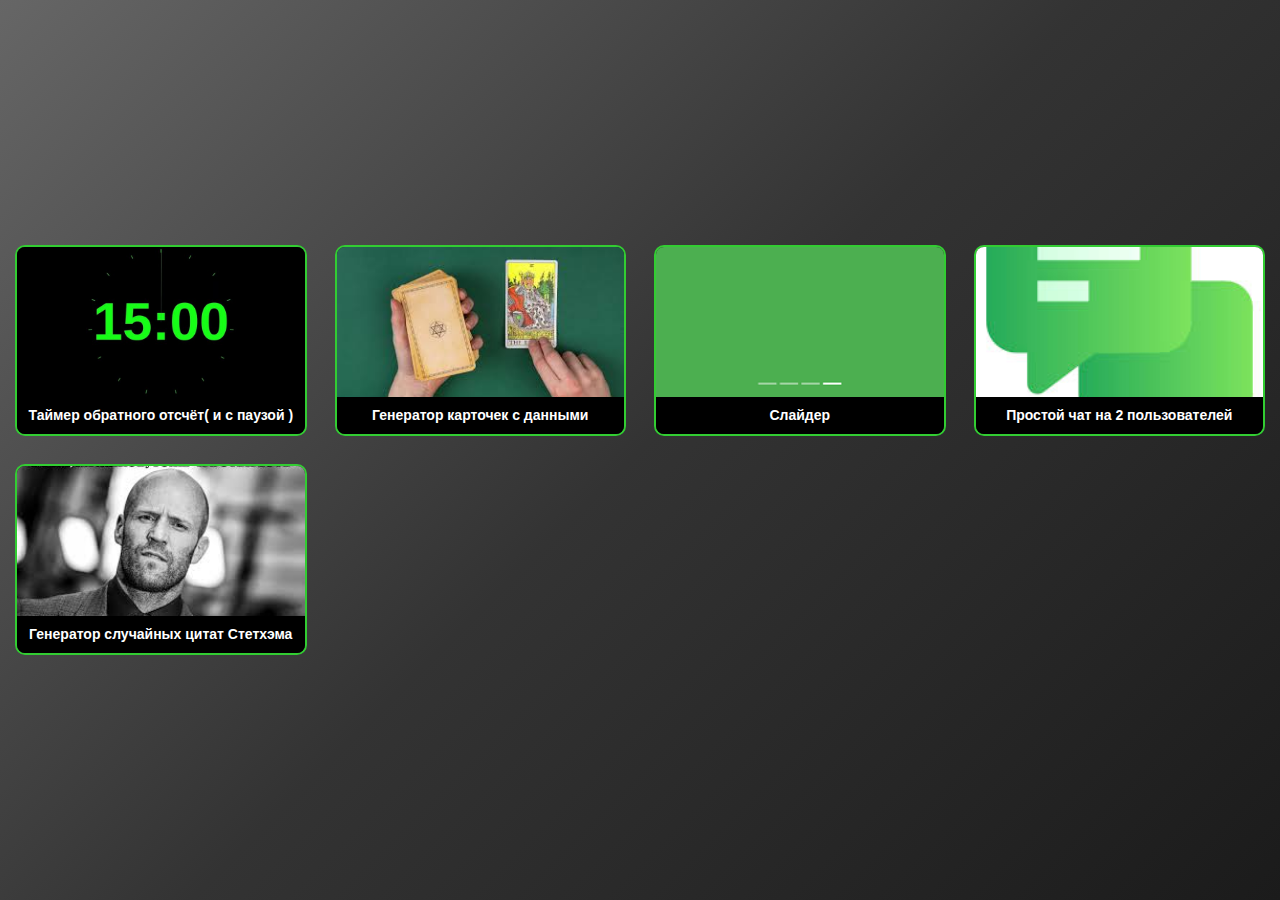
<file: index.html>
<!DOCTYPE html>
<html lang="ru">
<head>
    <meta charset="UTF-8">
    <meta name="viewport" content="width=device-width, initial-scale=1.0">
    <title>Меню</title>
    <link rel="stylesheet" href="css/reset.css">
    <link rel="stylesheet" href="css/styles.css">
</head>
<body>
    <div class="wrapper">
        <div class="container">
            <div class="block-wrap">
                <div class="block">
                    <a class="link" href="pages/page1.html">
                        <img src="images/timer.jpg" alt="Предпоказ" class="image">
                        <div class="description">
                            <p>Таймер обратного отсчёт( и с паузой )</p>
                        </div>
                    </a>
                </div>
                <div class="block">
                    <a class="link" href="pages/page2.html">
                        <img src="images/card.jpg" alt="Предпоказ" class="image">
                        <div class="description">
                            <p>Генератор карточек с данными</p>
                        </div>
                    </a>
                </div>
                <div class="block">
                    <a class="link" href="pages/page3.html">
                        <img src="images/slider.png" alt="Предпоказ" class="image">
                        <div class="description">
                            <p>Слайдер</p>
                        </div>
                    </a>
                </div>
                <div class="block">
                    <a class="link" href="pages/page4.html">
                        <img src="images/chat.png" alt="Предпоказ" class="image">
                        <div class="description">
                            <p>Простой чат на 2 пользователей</p>
                        </div>
                    </a>
                </div>
                <div class="block">
                    <a class="link" href="pages/page5.html">
                        <img src="images/stet.jpg" alt="Предпоказ" class="image">
                        <div class="description">
                            <p>Генератор случайных цитат Стетхэма</p>
                        </div>
                    </a>
                </div>
            </div>
        </div>
    </div>
</body>
</html>
</file>
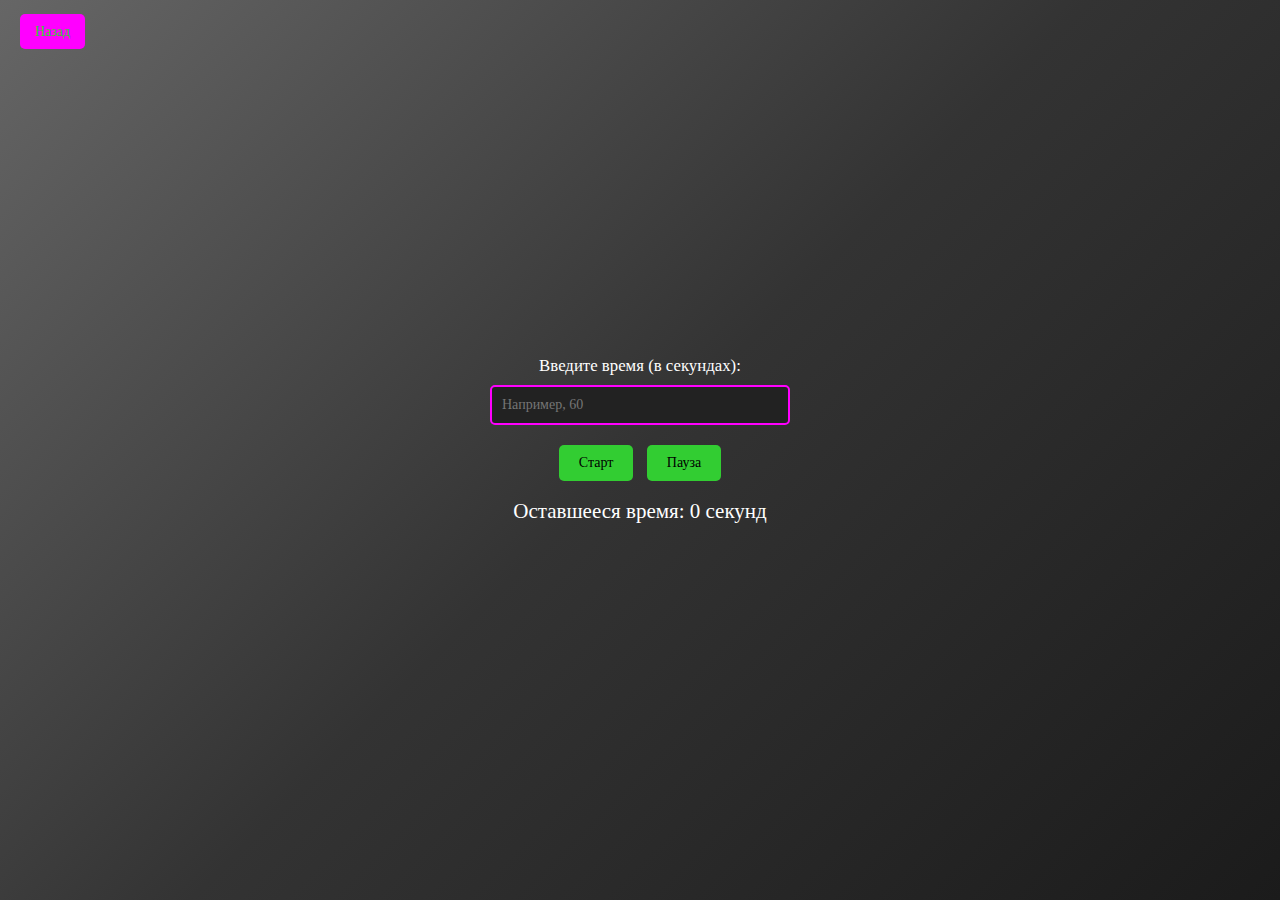
<file: pages/page1.html>
<!DOCTYPE html>
<html lang="ru">
<head>
    <meta charset="UTF-8">
    <meta name="viewport" content="width=device-width, initial-scale=1.0">
    <title>Таймер</title>
    <link rel="stylesheet" href="../css/reset.css">
    <link rel="stylesheet" href="../css/page1.css">
</head>
<body>
    <div class="wrapper">
        <div class="container">
            <header class="header">
                <a href="../index.html" class="header__back-button">Назад</a>
            </header>
            <main class="timer">
                <div class="timer__input-group">
                    <label for="timeInput" class="timer__label">Введите время (в секундах):</label>
                    <input type="number" id="timeInput" class="timer__input" placeholder="Например, 60">
                </div>
                <button class="button timer__start-button">Старт</button>
                <button class="button timer__pause-button">Пауза</button>
                <div class="timer__display">Оставшееся время: <span id="timeDisplay">0</span> секунд</div>
                <div class="timer__message"></div>
            </main>
        </div>
    </div>
    <script src="../js/script_page1.js"></script>
</body>
</html>
</file>
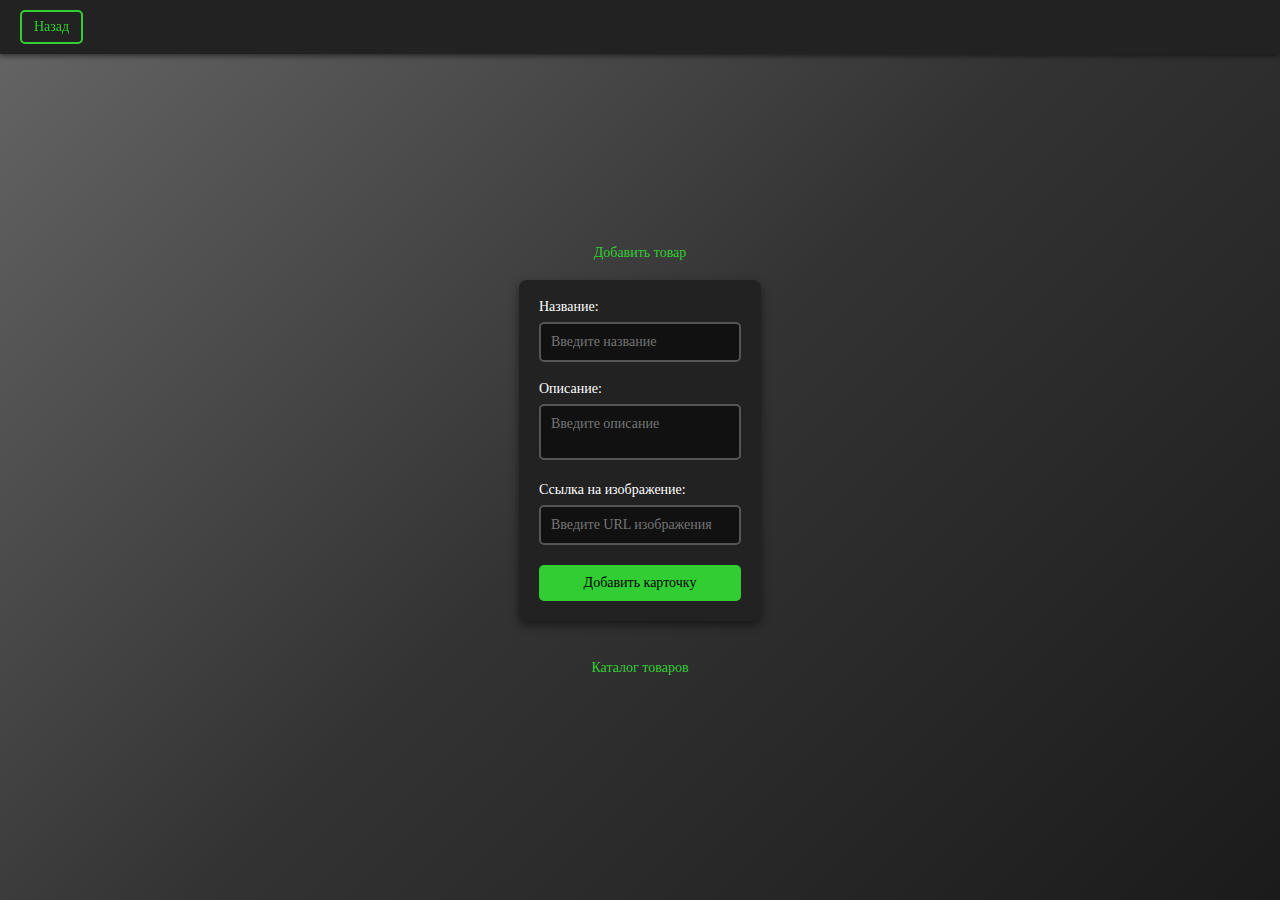
<file: pages/page2.html>
<!DOCTYPE html>
<html lang="ru">
<head>
    <meta charset="UTF-8">
    <meta name="viewport" content="width=device-width, initial-scale=1.0">
    <title>Генератор карточек</title>
    <link rel="stylesheet" href="../css/reset.css">
    <link rel="stylesheet" href="../css/page2.css">
</head>
<body>
    <div class="wrapper">
        <header class="header">
            <a href="../index.html" class="header__back-button">Назад</a>
        </header>
        <main class="catalog">
            <div class="container">
                <section class="catalog__form-section">
                    <h1 class="catalog__title">Добавить товар</h1>
                    <form class="catalog__form" id="addCardForm">
                        <div class="catalog__form-group">
                            <label for="titleInput" class="catalog__label">Название:</label>
                            <input type="text" id="titleInput" class="catalog__input" placeholder="Введите название" required>
                        </div>
                        <div class="catalog__form-group">
                            <label for="descriptionInput" class="catalog__label">Описание:</label>
                            <textarea id="descriptionInput" class="catalog__textarea" placeholder="Введите описание" required></textarea>
                        </div>
                        <div class="catalog__form-group">
                            <label for="imageInput" class="catalog__label">Ссылка на изображение:</label>
                            <input type="url" id="imageInput" class="catalog__input" placeholder="Введите URL изображения" required>
                        </div>
                        <button type="submit" class="catalog__submit-button">Добавить карточку</button>
                    </form>
                </section>
                <section class="catalog__cards">
                    <h2 class="catalog__subtitle">Каталог товаров</h2>
                    <div class="catalog__card-list" id="cardList">
                        <!--+ Карточки будут добавляться сюда -->
                    </div>
                </section>
            </div>
        </main>
    </div>
    <script src="../js/script_page2.js"></script>
</body>
</html>
</file>
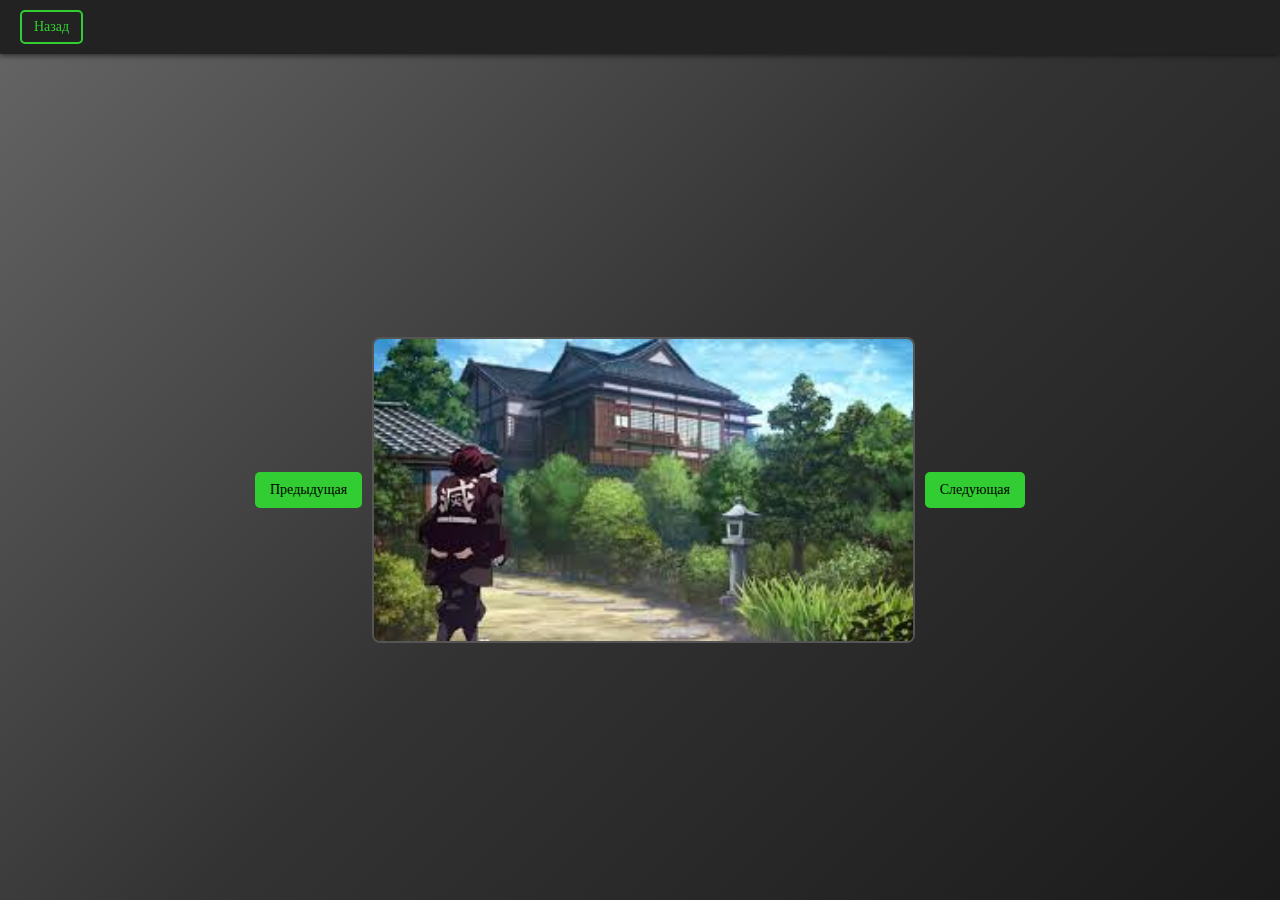
<file: pages/page3.html>
<!DOCTYPE html>
<html lang="ru">
<head>
    <meta charset="UTF-8">
    <meta name="viewport" content="width=device-width, initial-scale=1.0">
    <title>Слайдер</title>
    <link rel="stylesheet" href="../css/reset.css">
    <link rel="stylesheet" href="../css/page3.css">
</head>
<body>
    <div class="wrapper">
        <header class="header">
            <a href="../index.html" class="header__back-button">Назад</a>
        </header>
        <main class="slider">
            <div class="container">
                <div class="slider__container">
                    <button class="slider__button slider__button--prev">Предыдущая</button>
                    <div class="slider__frame">
                        <img src="../images/slide_1.jpg" alt="Фото 1" class="slider__image">
                        <img src="../images/slide_2.jpg" alt="Фото 2" class="slider__image">
                        <img src="../images/slide_3.jpg" alt="Фото 3" class="slider__image">
                    </div>
                    <button class="slider__button slider__button--next">Следующая</button>
                </div>
            </div>
        </main>
    </div>
    <script src="../js/script_page3.js"></script>
</body>
</html>
</file>
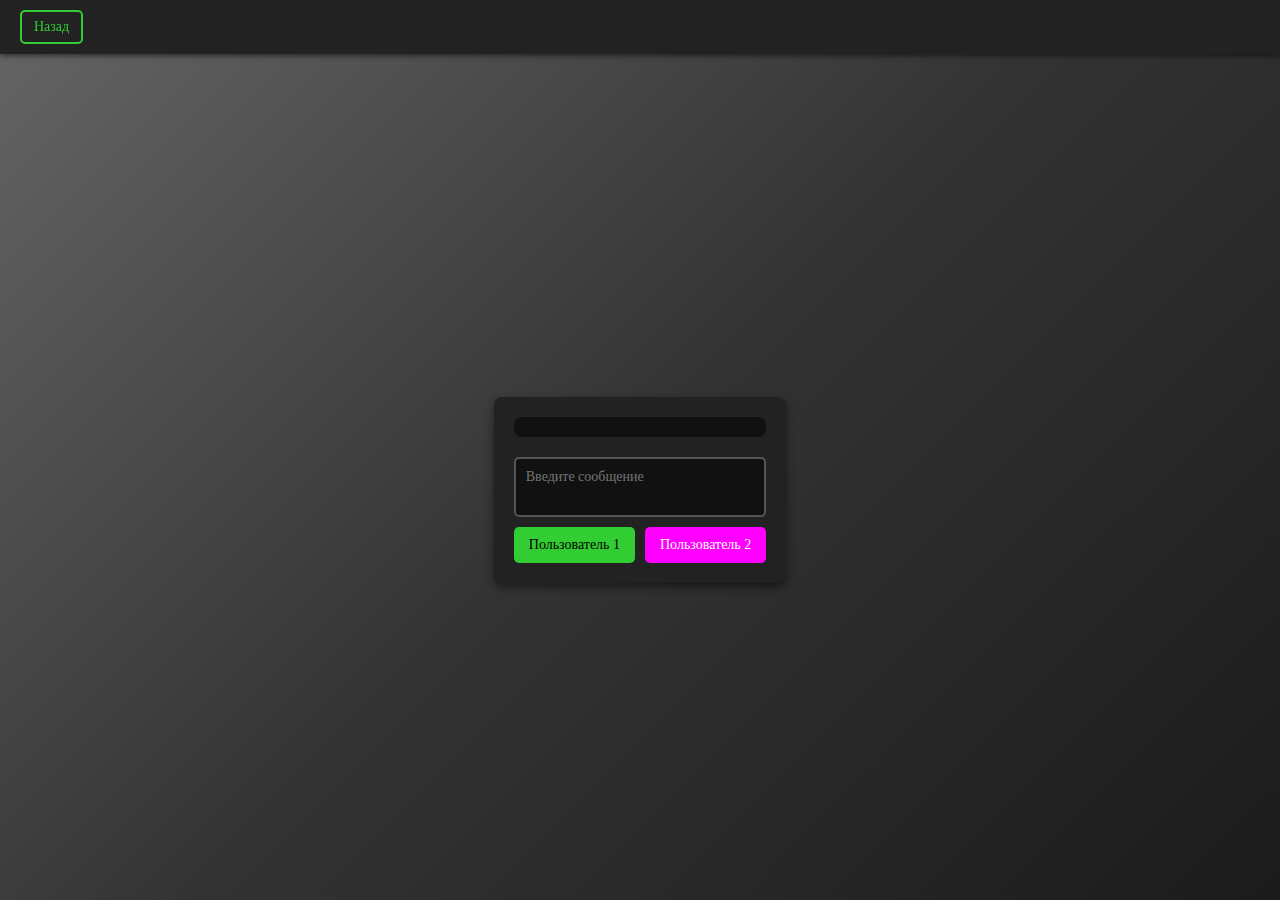
<file: pages/page4.html>
<!DOCTYPE html>
<html lang="ru">
    <head>
        <meta charset="UTF-8">
        <meta name="viewport" content="width=device-width, initial-scale=1.0">
        <title>Чат</title>
        <link rel="stylesheet" href="../css/reset.css">
        <link rel="stylesheet" href="../css/page4.css">
    </head>
<body>
    <div class="wrapper">
        <header class="header">
            <a href="../index.html" class="header__back-button">Назад</a>
        </header>
        <main class="chat">
            <div class="conteiner">
                <section class="chat__container">
                    <div class="chat__messages" id="chatMessages">
                        <!--+ Сообщения будут добавляться здесь -->
                    </div>
                    <div class="chat__input-group">
                        <textarea class="chat__input" id="messageInput" placeholder="Введите сообщение"></textarea>
                        <div class="chat__buttons">
                            <button class="chat__button chat__button--user1" id="user1Button">Пользователь 1</button>
                            <button class="chat__button chat__button--user2" id="user2Button">Пользователь 2</button>
                        </div>
                    </div>
                </section>
            </div>
        </main>
    </div>
    <script src="../js/script_page4.js"></script>
</body>
</html>
</file>
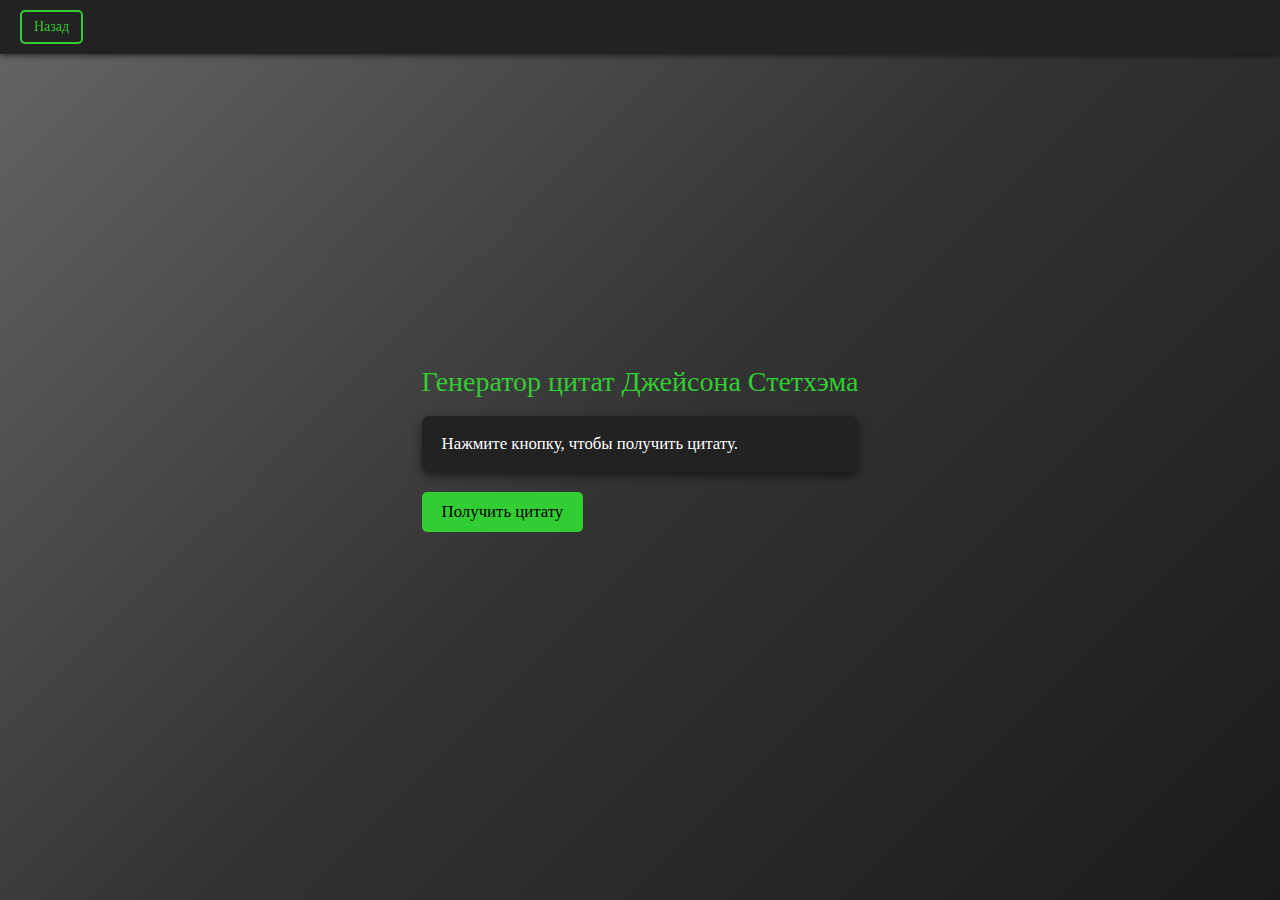
<file: pages/page5.html>
<!DOCTYPE html>
<html lang="ru">
    <head>
        <meta charset="UTF-8">
        <meta name="viewport" content="width=device-width, initial-scale=1.0">
        <title>Цитаты</title>
        <link rel="stylesheet" href="../css/reset.css">
        <link rel="stylesheet" href="../css/page5.css">
    </head>
<body>
    <div class="wrapper">
        <header class="header">
            <a href="../index.html" class="header__back-button">Назад</a>
        </header>
        <main class="chat">
            <div class="container">
                <h1 class="quotes__title">Генератор цитат Джейсона Стетхэма</h1>
                <div class="quotes__display">
                    <p class="quotes__text" id="quoteText">Нажмите кнопку, чтобы получить цитату.</p>
                </div>
                <button class="quotes__button" id="getQuoteButton">Получить цитату</button>
            </div>
        </main>
    <script src="../js/script_page5.js"></script>
</body>
</html>
</file>
<file: css/styles.css>
body {
    min-height: 100%;
    font-family: Arial, sans-serif;
}

.block-wrap {
    display: grid;
    grid-template-columns: repeat(auto-fit, minmax(250px, 1fr));
    gap: 28px;
}

.block {
    width: 100%;
    background-color: #222;
    border: 2px solid #32CD32;
    border-radius: 10px;
    overflow: hidden;
    display: flex;
    flex-direction: column;
    transition: transform 0.3s ease, border-color 0.3s ease;
    cursor: pointer;
    line-height: 1.2;
}
.block:hover {
    transform: scale(1.05);
    border-color: #FF00FF;
}

.block .link {
    height: 100%;
    display: flex;
    flex-direction: column;
    text-decoration: none;
    color: inherit;
}

.image {
    height: 150px;
    object-fit: cover;
    background-size: cover;
    background-position: center;
    transition: filter 0.3s ease;
    position: relative;
}
.block:hover > .link:after {
    content: 'Вперёд!';
    font-size: clamp(14px, 2vw, 25px);
    color: #FF00FF;
    font-weight: 700;
    transition: 0.3s;
    position: absolute;
    top: calc(50% - 30px);
    transform: translateY(-50%);
    left: 50%;
    transform: translateX(-50%);
}
.block:hover .image {
    filter: blur(4px);
}

.description {
    background-color: #000;
    text-align: center;
    padding: 10px;
    color: #fff;
    transition: background-color 0.3s ease, color 0.3s ease;
    font-size: 1rem;
    font-weight: bold;
    flex-grow: 1;
    display: flex;
    justify-content: center;
    align-items: center;
}
.block:hover .description {
    background-color: #FF00FF;
    color: #ffffff;
}
</file>
<file: css/page1.css>
/*+ базовые стили: */
.button {
    background-color: #32cd32;
    color: #000;
    padding: 10px 20px;
    font-size: 1rem;
    border: none;
    border-radius: 5px;
    cursor: pointer;
    transition: background-color 0.3s ease, color 0.3s ease;
}
.button:hover {
    background-color: #ff00ff;
    color: #fff;
}

.header {
    position: absolute;
    top: 25px;
    left: 20px;
}
.header__back-button {
    background-color: #ff00ff;
    color: #32cd32;
    text-decoration: none;
    padding: 10px 15px;
    border-radius: 5px;
    font-size: 1rem;
    transition: background-color 0.3s ease, color 0.3s ease;
}
.header__back-button:hover {
    background-color: #32cd32;
    color: #ff00ff;
}

.timer {
    text-align: center;
}

.timer__input-group {
    margin-bottom: 20px;
}

.timer__label {
    display: block;
    margin-bottom: 10px;
    font-size: 1.2rem;
}

.timer__input {
    width: 100%;
    max-width: 300px;
    padding: 10px;
    font-size: 1rem;
    border: 2px solid #ff00ff;
    border-radius: 5px;
    background-color: #222;
    color: #fff;
    outline: none;
    transition: border-color 0.3s ease;
}
.timer__input:focus {
    border-color: #32cd32;
}

.timer__start-button {
    margin-right: 10px;
}

.timer__display {
    margin: 20px 0;
    font-size: 1.5rem;
}

.timer__message {
    margin-top: 10px;
    font-size: 1.2rem;
    color: #ff0000;
}
</file>
<file: css/page2.css>
/*+ Header: */
.header {
    width: 100%;
    background-color: #222;
    box-shadow: 0 2px 5px rgba(0, 0, 0, 0.5);
    padding: 10px 20px;
    position: fixed;
    top: 0;
    left: 0;
    z-index: 10;
}
.header__back-button {
    width: fit-content;
    color: #32cd32;
    text-decoration: none;
    font-size: 1rem;
    display: block;
    border: 2px solid #32cd32;
    border-radius: 5px;
    transition: all 0.3s ease;
    padding: 8px 12px;
}
.header__back-button:hover {
    background-color: #ff00ff;
    border-color: #ff00ff;
    color: #000;
}

/*+ Catalog: */
.catalog {
    margin-top: 80px;
    padding: 20px;
}

.catalog__form-section,
.catalog__cards {
    margin-bottom: 40px;
}

.catalog__title,
.catalog__subtitle {
    text-align: center;
    margin-bottom: 20px;
    color: #32cd32;
}

.catalog__form {
    max-width: 500px;
    margin: 0 auto;
    padding: 20px;
    background-color: #222;
    border-radius: 8px;
    box-shadow: 0 4px 10px rgba(0, 0, 0, 0.5);
}

.catalog__form-group {
    margin-bottom: 20px;
}

.catalog__label {
    display: block;
    margin-bottom: 8px;
}

.catalog__textarea {
    resize: none;
}

.catalog__input,
.catalog__textarea {
    width: 100%;
    padding: 10px;
    font-size: 1rem;
    border: 2px solid #555;
    border-radius: 5px;
    background-color: #111;
    color: #fff;
    outline: none;
    transition: border-color 0.3s ease;
}
.catalog__input:focus,
.catalog__textarea:focus {
    border-color: #32cd32;
}

.catalog__submit-button {
    display: block;
    width: 100%;
    padding: 10px 15px;
    font-size: 1rem;
    color: #000;
    background-color: #32cd32;
    border: none;
    border-radius: 5px;
    cursor: pointer;
    transition: background-color 0.3s ease, color 0.3s ease;
}
.catalog__submit-button:hover {
    background-color: #ff00ff;
    color: #fff;
}

/*+ Cards: */
.catalog__card-list {
    display: grid;
    grid-template-columns: repeat(auto-fit, minmax(250px, 1fr));
    gap: 20px;
}

.catalog__card {
    background-color: #222;
    border-radius: 8px;
    box-shadow: 0 4px 10px rgba(0, 0, 0, 0.5);
    overflow: hidden;
    display: flex;
    flex-direction: column;
    text-align: center;
}

.catalog__card img {
    width: 100%;
    height: 150px;
    object-fit: cover;
}

.catalog__card-title {
    font-size: 1.2rem;
    margin: 10px 0;
    color: #32cd32;
}

.catalog__card-description {
    padding: 10px;
    color: #ccc;
    font-size: 0.9rem;
}
</file>
<file: css/page3.css>
/*+ Header: */
.header {
    width: 100%;
    background-color: #222;
    box-shadow: 0 2px 5px rgba(0, 0, 0, 0.5);
    padding: 10px 20px;
    position: fixed;
    top: 0;
    left: 0;
    z-index: 10;
}

.header__back-button {
    width: fit-content;
    color: #32cd32;
    text-decoration: none;
    font-size: 1rem;
    display: block;
    border: 2px solid #32cd32;
    border-radius: 5px;
    transition: all 0.3s ease;
    padding: 8px 12px;
}
.header__back-button:hover {
    background-color: #ff00ff;
    border-color: #ff00ff;
    color: #000;
}

/*+ Slider: */
.slider {
    margin-top: 80px;
    width: 90%;
    max-width: 800px;
    position: relative;
}

.slider__container {
    display: flex;
    align-items: center;
    justify-content: space-between;
}

.slider__button {
    background-color: #32cd32;
    color: #000;
    border: none;
    border-radius: 5px;
    padding: 10px 15px;
    font-size: 1rem;
    cursor: pointer;
    transition: background-color 0.3s ease, color 0.3s ease;
}
.slider__button:hover {
    background-color: #ff00ff;
    color: #fff;
}

.slider__button--prev {
    margin-right: 10px;
}
.slider__button--next {
    margin-left: 10px;
}

.slider__frame {
    width: 100%;
    overflow: hidden;
    position: relative;
    border: 2px solid #555;
    border-radius: 8px;
}

.slider__image {
    width: 100%;
    height: auto;
    display: none;
    transition: opacity 0.5s ease;
}
.slider__image--active {
    display: block;
    opacity: 1;
}
</file>
<file: css/page4.css>
/*+ Header: */
.header {
    width: 100%;
    background-color: #222;
    padding: 10px 20px;
    box-shadow: 0 2px 5px rgba(0, 0, 0, 0.5);
    position: fixed;
    top: 0;
    left: 0;
    z-index: 10;
}

.header__back-button {
    width: fit-content;
    color: #32cd32;
    text-decoration: none;
    font-size: 1rem;
    display: block;
    border: 2px solid #32cd32;
    border-radius: 5px;
    transition: all 0.3s ease;
    padding: 8px 12px;
}
.header__back-button:hover {
    background-color: #ff00ff;
    border-color: #ff00ff;
    color: #000;
}

/*+ Chat: */
.chat {
    margin-top: 80px;
    padding: 20px;
    display: flex;
    justify-content: center;
}

.chat__container {
    width: 100%;
    max-width: 600px;
    background-color: #222;
    border-radius: 8px;
    padding: 20px;
    box-shadow: 0 4px 10px rgba(0, 0, 0, 0.5);
    display: flex;
    flex-direction: column;
}

.chat__messages {
    flex-grow: 1;
    overflow-y: auto;
    max-height: 400px;
    margin-bottom: 20px;
    padding: 10px;
    background-color: #111;
    border-radius: 8px;
    display: flex;
    flex-direction: column;
    gap: 10px;
}
.chat__message {
    padding: 10px 15px;
    border-radius: 8px;
    max-width: 70%;
    word-wrap: break-word;
    font-size: 0.9rem;
}

.chat__message--user1 {
    background-color: #32cd32;
    color: #000;
    align-self: flex-end;
}
.chat__message--user2 {
    background-color: #ff00ff;
    color: #fff;
    align-self: flex-start;
}

.chat__input-group {
    display: flex;
    flex-direction: column;
    gap: 10px;
}

.chat__input {
    resize: none;
    width: 100%;
    height: 60px;
    padding: 10px;
    font-size: 1rem;
    border: 2px solid #555;
    border-radius: 5px;
    background-color: #111;
    color: #fff;
    outline: none;
    transition: border-color 0.3s ease;
}
.chat__input:focus {
    border-color: #32cd32;
}

.chat__buttons {
    display: flex;
    justify-content: space-between;
    gap: 10px;
}
.chat__button {
    flex-grow: 1;
    padding: 10px 15px;
    font-size: 1rem;
    border: none;
    border-radius: 5px;
    cursor: pointer;
    transition: background-color 0.3s ease, color 0.3s ease;
}

.chat__button--user1 {
    background-color: #32cd32;
    color: #000;
}
.chat__button--user2 {
    background-color: #ff00ff;
    color: #fff;
}
.chat__button:hover {
    opacity: 0.8;
}
</file>
<file: css/page5.css>
/*+ Header: */
.header {
    position: fixed;
    top: 0;
    left: 0;
    width: 100%;
    background-color: #222;
    padding: 10px 20px;
    box-shadow: 0 2px 5px rgba(0, 0, 0, 0.5);
    z-index: 10;
}

.header__back-button {
    width: fit-content;
    color: #32cd32;
    text-decoration: none;
    font-size: 1rem;
    display: block;
    border: 2px solid #32cd32;
    border-radius: 5px;
    transition: all 0.3s ease;
    padding: 8px 12px;
}
.header__back-button:hover {
    background-color: #ff00ff;
    border-color: #ff00ff;
    color: #000;
}

/*+ Quotes: */
.quotes {
    margin-top: 80px;
    padding: 20px;
    text-align: center;
}

.quotes__title {
    font-size: 2rem;
    margin-bottom: 20px;
    color: #32cd32;
}

.quotes__display {
    margin-bottom: 20px;
    padding: 20px;
    background-color: #222;
    border-radius: 8px;
    box-shadow: 0 4px 10px rgba(0, 0, 0, 0.5);
}

.quotes__text {
    font-size: 1.2rem;
    color: #fff;
    margin: 0;
}

.quotes__button {
    padding: 10px 20px;
    font-size: 1.2rem;
    color: #000;
    background-color: #32cd32;
    border: none;
    border-radius: 5px;
    cursor: pointer;
    transition: background-color 0.3s ease, color 0.3s ease;
}
.quotes__button:hover {
    background-color: #ff00ff;
    color: #fff;
}
</file>
